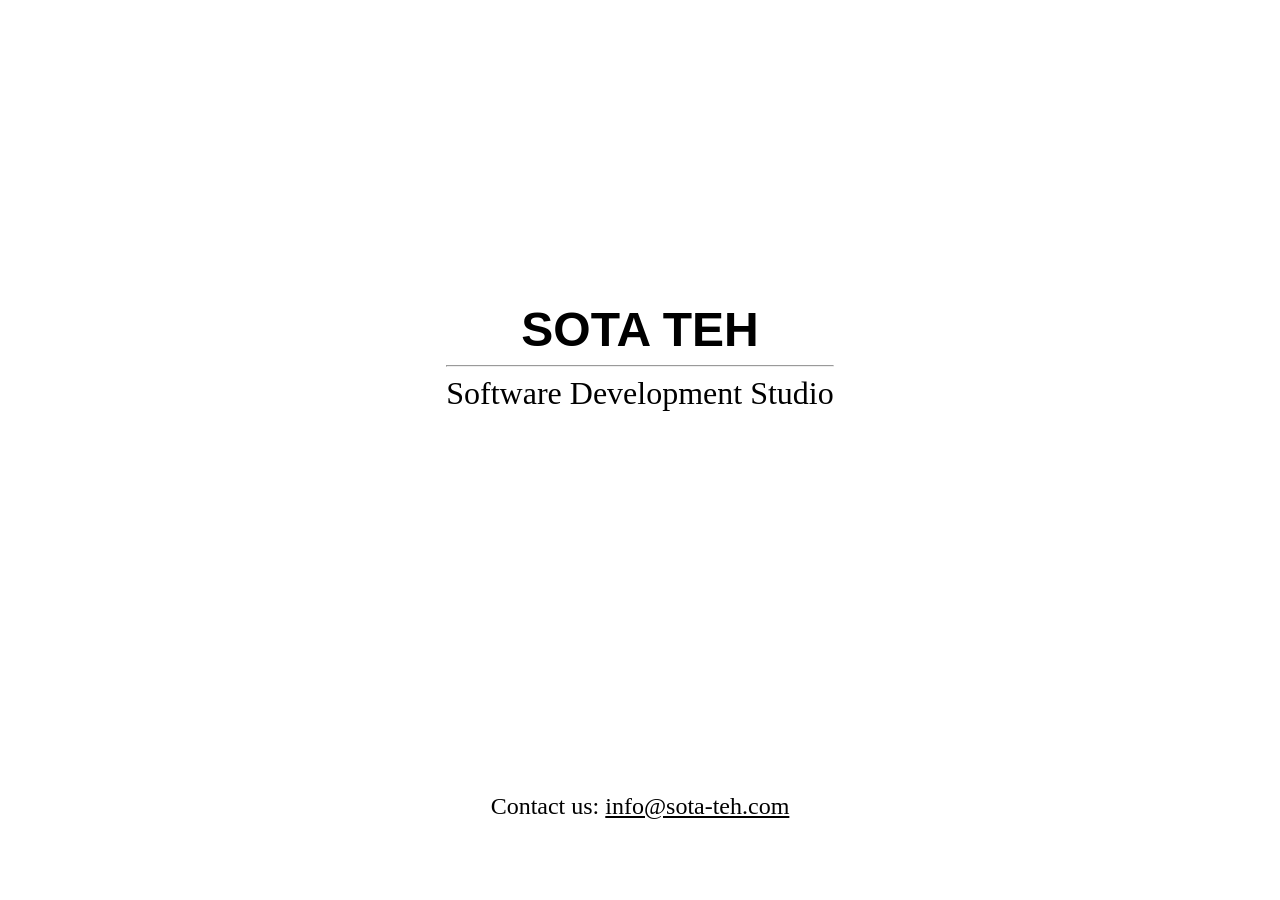
<file: index.html>
<!DOCTYPE html>
<html>
  <head>
    <meta charset="utf-8">
    <title>SOTA TEH</title>
    <link rel="stylesheet" type="text/css" href="style.css">
  </head>
  <body bgcolor="white" link="black" vlink="black" alink="black">
    <font color="black">
      <table border=0>
        <tr><td align="center">
          <font face="arial"><font size="10"><b>SOTA TEH</b></font></font>
          <hr>
          <font size="6">Software Development Studio</font>
        </td></tr>
        <tr><td align="center">
          <font size="5">Contact us: <a href="mailto:info@sota-teh.com">info@sota-teh.com</a></font>
        </td></tr>
      </table>
    </font>
  </body>
</html>
</file>
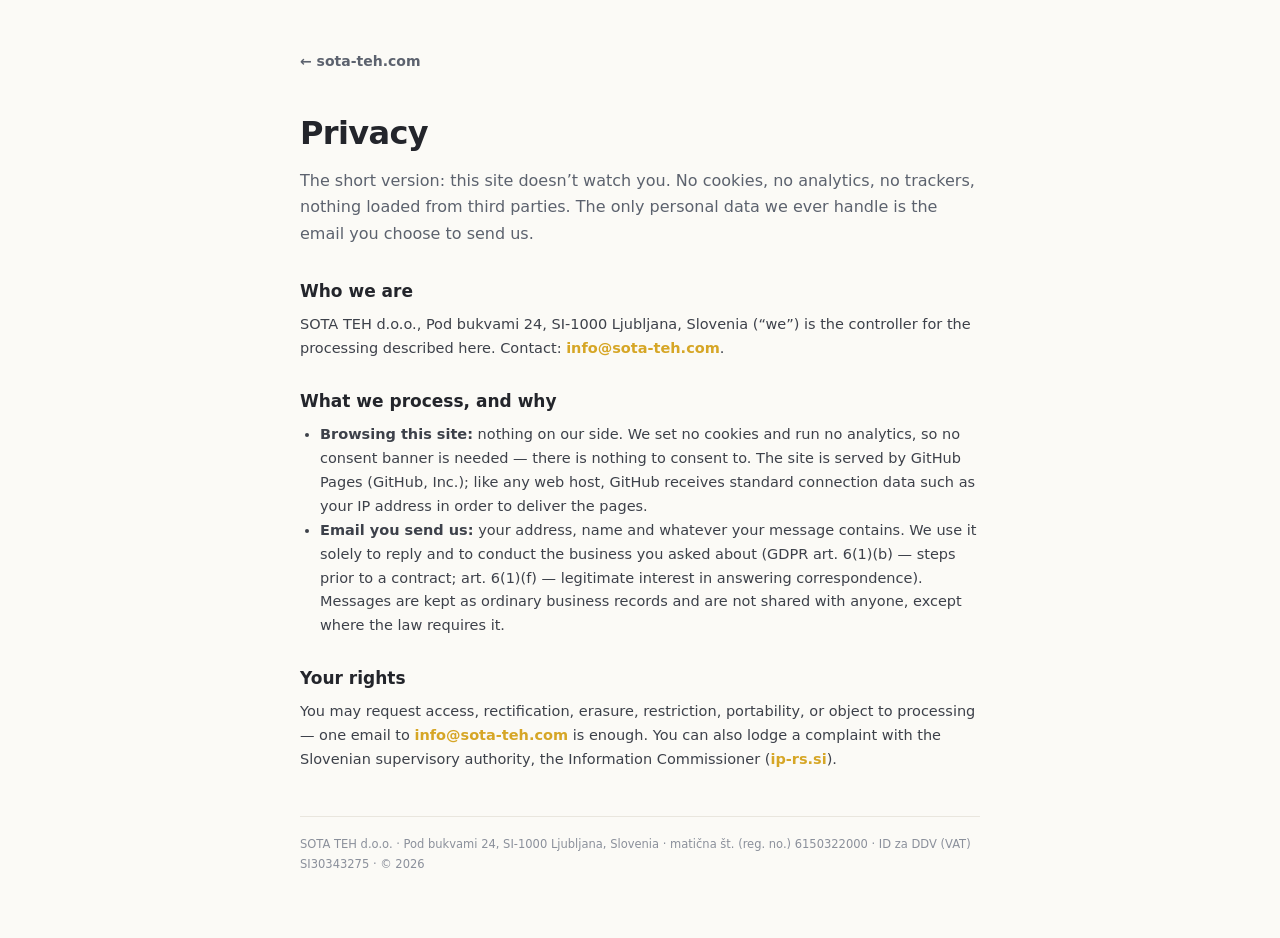
<file: privacy.html>
<!DOCTYPE html>
<html lang="en">
<head>
    <meta charset="UTF-8" />
    <meta name="viewport" content="width=device-width, initial-scale=1.0" />
    <title>Privacy — SOTA TEH</title>
    <meta name="robots" content="noindex" />
    <link rel="icon" type="image/svg+xml" href="favicon.svg" />
    <style>
        * { box-sizing: border-box; margin: 0; padding: 0; }
        body {
            font-family: "Segoe UI", system-ui, -apple-system, sans-serif;
            color: #23252b;
            background: #fbfaf6;
            line-height: 1.65;
            padding: 48px 24px 64px;
        }
        .wrap { max-width: 680px; margin: 0 auto; }
        a { color: #d6a626; text-decoration: none; font-weight: 600; }
        a:hover { text-decoration: underline; }
        .back { font-size: 14px; display: inline-block; margin-bottom: 34px; color: #5c626e; font-weight: 600; }
        h1 { font-size: 32px; letter-spacing: -0.02em; margin-bottom: 8px; }
        .lead { color: #5c626e; margin-bottom: 30px; font-size: 16px; }
        h2 { font-size: 17px; margin: 26px 0 8px; }
        p, li { font-size: 14.5px; color: #3d414a; }
        ul { padding-left: 20px; margin: 6px 0; }
        .legal {
            margin-top: 44px;
            padding-top: 18px;
            scroll-margin-top: 24px;
            border-top: 1px solid #e9e6de;
            font-size: 11.5px;
            color: #8b909b;
            line-height: 1.7;
        }
    </style>
</head>
<body>
    <div class="wrap">
        <a class="back" href="/">← sota-teh.com</a>
        <h1>Privacy</h1>
        <p class="lead">The short version: this site doesn’t watch you. No cookies, no analytics,
           no trackers, nothing loaded from third parties. The only personal data we ever handle
           is the email you choose to send us.</p>

        <h2>Who we are</h2>
        <p>SOTA TEH d.o.o., Pod bukvami 24, SI-1000 Ljubljana, Slovenia (“we”) is the controller
           for the processing described here. Contact: <a class="mail mail-text" data-u="info" data-h="sota-teh.com">info [at] sota-teh [dot] com</a>.</p>

        <h2>What we process, and why</h2>
        <ul>
            <li><b>Browsing this site:</b> nothing on our side. We set no cookies and run no
                analytics, so no consent banner is needed — there is nothing to consent to.
                The site is served by GitHub Pages (GitHub, Inc.); like any web host, GitHub
                receives standard connection data such as your IP address in order to deliver
                the pages.</li>
            <li><b>Email you send us:</b> your address, name and whatever your message contains.
                We use it solely to reply and to conduct the business you asked about
                (GDPR art. 6(1)(b) — steps prior to a contract; art. 6(1)(f) — legitimate
                interest in answering correspondence). Messages are kept as ordinary business
                records and are not shared with anyone, except where the law requires it.</li>
        </ul>

        <h2>Your rights</h2>
        <p>You may request access, rectification, erasure, restriction, portability, or object to
           processing — one email to <a class="mail mail-text" data-u="info" data-h="sota-teh.com">info [at] sota-teh [dot] com</a> is
           enough. You can also lodge a complaint with the Slovenian supervisory authority, the
           Information Commissioner (<a href="https://www.ip-rs.si" target="_blank" rel="noopener">ip-rs.si</a>).</p>

        <p class="legal" id="legal">
            SOTA TEH d.o.o. · Pod bukvami 24, SI-1000 Ljubljana, Slovenia ·
            matična št. (reg. no.) 6150322000 · ID za DDV (VAT) SI30343275 · © 2026
        </p>
    </div>
    <script>
        (function () {
            function addr(el) { return el.dataset.u + "@" + el.dataset.h; }
            document.querySelectorAll("a.mail").forEach(function (a) {
                a.setAttribute("href", "mailto:" + addr(a));
            });
            document.querySelectorAll(".mail-text").forEach(function (el) {
                el.textContent = addr(el);
            });
        })();
    </script>
</body>
</html>
</file>
<file: style.css>
body,html {
    height: 100%;
    width: 100%;
    margin: 0;
}

table {
    height: 100%;
    margin: 0 auto;
    background: white;
}

td {
    vertical-align: center;
}
</file>
